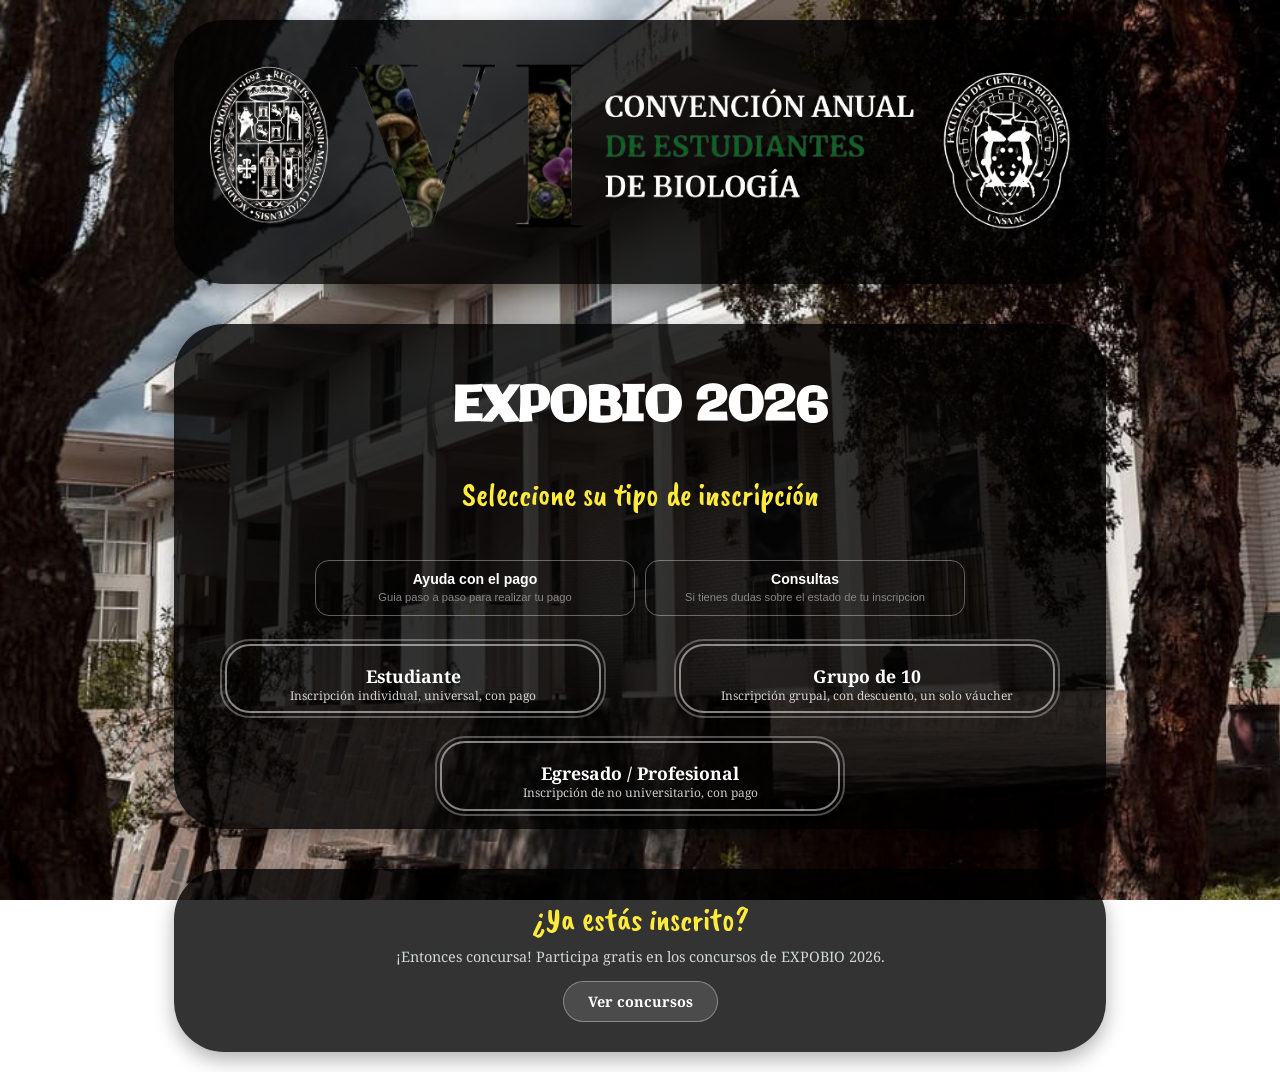
<file: index.html>
<!DOCTYPE html>
<html lang="es">
<head>
    <base target="top">
    <meta charset="UTF-8">
    <meta name="viewport" content="width=device-width, initial-scale=1.0">
    <link rel="stylesheet" href="style.css">
    <title>EXPOBIO 2026 Inscripción</title>
    <link rel="preconnect" href="https://fonts.googleapis.com">
    <link rel="preconnect" href="https://fonts.gstatic.com" crossorigin>
    <link href="https://fonts.googleapis.com/css2?family=Noto+Serif:ital,wght@0,100..900;1,100..900&display=swap" rel="stylesheet">
    <!-- Iconito de la barra -->
    <link rel="icon" type="image/png" sizes="32x32"
        href="https://files.catbox.moe/zftv8w.png">
    <link rel="shortcut icon"
        href="https://files.catbox.moe/zftv8w.png">
</head>

<body>
    <div class="carta">
        <div class="box-titulo">
            <img class="Escudo-UNSAAC" src="Logaso.png" alt="Escudo UNSAAC">
        </div>
    </div>
    
    <div class="carta">
        <div class="box-pagos">
            <div class="box-pagos-logo">
                <h1>EXPOBIO 2026</h1>
                <h2>Seleccione su tipo de inscripción</h2>
            </div>
            <div class="box-ayuda-consulta">
                <button class="btn-ayuda-consulta" onclick="window.top.location.href='guia.html'">
                    <h1>Ayuda con el pago</h1>
                    <p>Guia paso a paso para realizar tu pago</p>
                </button>
                <button class="btn-ayuda-consulta" onclick="window.top.location.href='https://expobio.github.io/CONSULTAS/'">
                    <h1>Consultas</h1>
                    <p>Si tienes dudas sobre el estado de tu inscripcion</p>
                </button>
            </div>
            <div class="box-estudiante-grupo10">
                <div class="estudiante">
                    <button class="btn-estudiante" onclick="window.top.location.href='datosEstudiante.html'">
                        <h1>Estudiante</h1>
                        <p>Inscripción individual, universal, con pago</p>
                    </button>
                </div>
                <div class="grupo10">
                    <button class="btn-grupo10" onclick="window.top.location.href='datosGrupo.html'">
                        <h1>Grupo de 10</h1>
                        <p>Inscripción grupal, con descuento, un solo váucher</p>
                    </button>
                </div>
            </div>
            <div class="box-egresado">
                <button class="btn-egresado" onclick="window.top.location.href='datosEgresado.html'">
                    <h1>Egresado / Profesional</h1>
                    <p>Inscripción de no universitario, con pago</p>
                </button>
            </div>
        </div>
    </div>

    <div class="carta">
        <div class="box-banner-concursos">
            <h1>¿Ya estás inscrito?</h1>
            <p>¡Entonces concursa! Participa gratis en los concursos de EXPOBIO 2026.</p>
            <a href="concursos.html" class="btn-banner-concursos">Ver concursos</a>
        </div>
    </div>
</body>
</html>
</file>
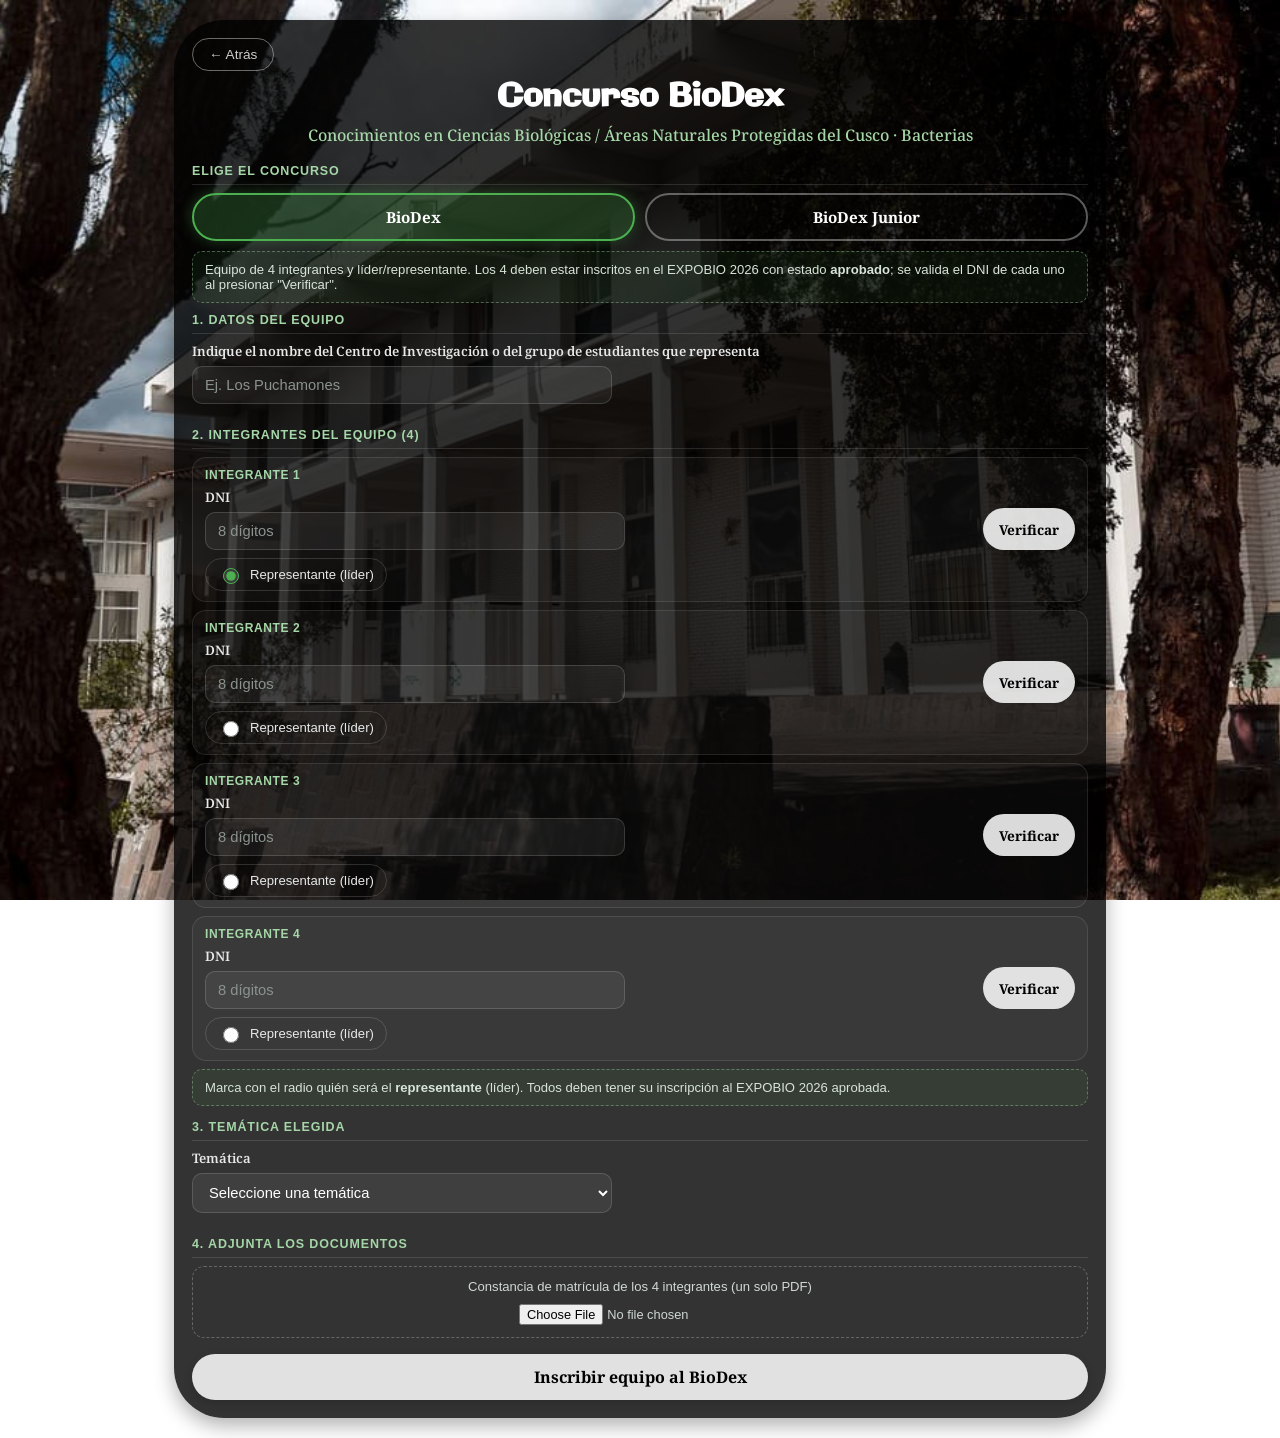
<file: concurso-biodex.html>
<!DOCTYPE html>
<html lang="es">
<head>
    <base target="top">
    <meta charset="UTF-8">
    <meta name="viewport" content="width=device-width, initial-scale=1.0">
    <link rel="stylesheet" href="style.css">
    <title>BioDex - EXPOBIO 2026</title>
    <link rel="preconnect" href="https://fonts.googleapis.com">
    <link rel="preconnect" href="https://fonts.gstatic.com" crossorigin>
    <link href="https://fonts.googleapis.com/css2?family=Noto+Serif:ital,wght@0,100..900;1,100..900&display=swap" rel="stylesheet">
    <link rel="icon" type="image/png" sizes="32x32"
        href="https://files.catbox.moe/zftv8w.png">
    <link rel="shortcut icon"
        href="https://files.catbox.moe/zftv8w.png">
</head>

<body>
    <div class="carta">
        <button class="btn-volver-form" onclick="window.top.location.href='concursos.html'">← Atrás</button>

        <div class="box-concursos">
            <div class="box-concursos-logo">
                <h1 id="titulo-concurso">Concurso BioDex</h1>
                <h2 id="subtitulo-concurso">Conocimientos en Ciencias Biológicas / Áreas Naturales Protegidas del Cusco · Bacterias</h2>
            </div>

            <div class="seccion-form">
                <h3>Elige el concurso</h3>
                <div class="toggle-concurso" id="toggle-concurso">
                    <button type="button" class="btn-toggle-concurso activo" data-modalidad="biodex">BioDex</button>
                    <button type="button" class="btn-toggle-concurso" data-modalidad="junior">BioDex Junior</button>
                </div>
                <div class="nota-form" id="nota-modalidad">
                    Equipo de 4 integrantes y líder/representante. Los 4 deben estar inscritos en el EXPOBIO 2026
                    con estado <strong>aprobado</strong>; se valida el DNI de cada uno al presionar "Verificar".
                </div>
            </div>

            <div class="pantalla-exito-form" id="pantalla-exito">
                <div class="icono-exito">🎉</div>
                <h2>¡Equipo inscrito!</h2>
                <p id="texto-exito"></p>
                <br>
                <div class="bloque-consulta-form">
                    <p>El organizador se contactará contigo al celular del representante.</p>
                    <button type="button" class="btn-reiniciar-form" onclick="reiniciarBiodex()">Inscribir otro equipo</button>
                </div>
            </div>

            <form id="form-concurso">
                <div class="seccion-form">
                    <h3>1. Datos del equipo</h3>
                    <div class="fila-form">
                        <div class="campo-form">
                            <label for="nombre-equipo">Indique el nombre del Centro de Investigación o del grupo de estudiantes que representa</label>
                            <input type="text" id="nombre-equipo" name="nombreEquipo"
                                placeholder="Ej. Los Puchamones" required>
                        </div>
                    </div>
                    </div>

                <div class="seccion-form">
                    <h3>2. Integrantes del equipo (4)</h3>
                    <div id="contenedor-integrantes"></div>
                    <div class="nota-form" id="nota-integrantes">
                        Marca con el radio quién será el <strong>representante</strong> (líder). Todos deben tener su
                        inscripción al EXPOBIO 2026 aprobada.
                    </div>
                </div>

                <div class="seccion-form" id="seccion-tematica">
                    <h3>3. Temática elegida</h3>
                    <div class="fila-form">
                        <div class="campo-form">
                            <label for="tematica">Temática</label>
                            <select id="tematica" name="tematica">
                                <option value="">Seleccione una temática</option>
                                <option value="Áreas Naturales Protegidas del Cusco">Áreas Naturales Protegidas del Cusco</option>
                                <option value="Bacterias">Bacterias</option>
                            </select>
                        </div>
                    </div>
                </div>

                <div class="seccion-form oculto-form" id="seccion-sorteo">
                    <h3>3. Temática</h3>
                    <div class="nota-form">
                        La temática del BioDex Junior se sortea entre Zoología, Botánica, Biología celular y Ecología.
                        Solo participan cachimbos (ingresantes 2026-I y 2026-II).
                    </div>
                </div>

                <div class="seccion-form">
                    <h3>4. Adjunta los documentos</h3>
                    <div class="archivo-input-form">
                        <span id="archivo-etiqueta-matricula">Constancia de matrícula de los 4 integrantes (un solo PDF)</span>
                        <br>
                        <input type="file" id="archivo-matricula" accept="application/pdf">
                    </div>
                </div>

                <button type="submit" id="btn-enviar" class="btn-enviar-form">Inscribir equipo al BioDex</button>
                <div id="mensaje-form"></div>
            </form>
        </div>
    </div>

    <script src="common.js"></script>
    <script src="concurso-biodex.js"></script>
</body>
</html>
</file>
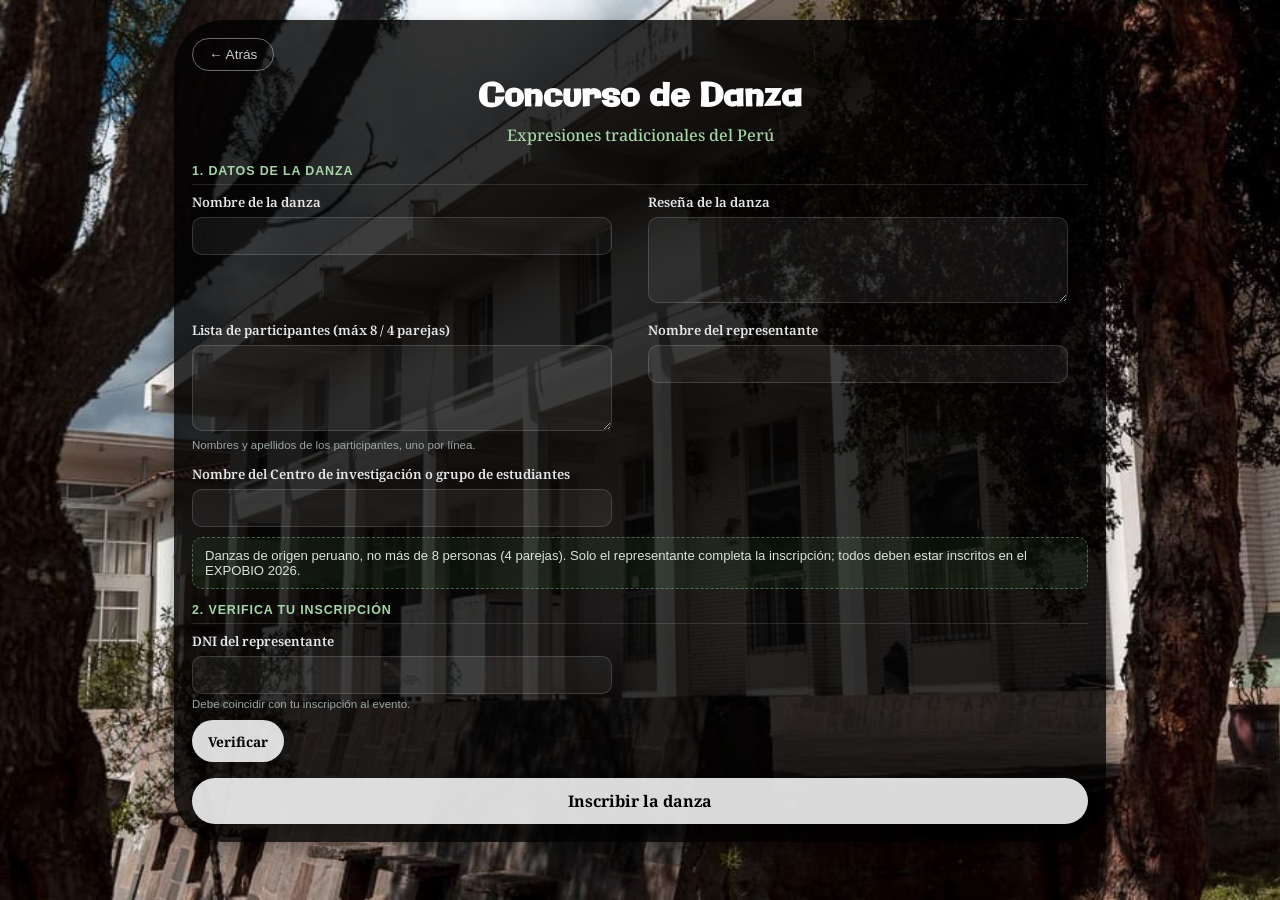
<file: concurso-danza.html>
<!DOCTYPE html>
<html lang="es">
<head>
    <base target="top">
    <meta charset="UTF-8">
    <meta name="viewport" content="width=device-width, initial-scale=1.0">
    <link rel="stylesheet" href="style.css">
    <title>Danza - EXPOBIO 2026</title>
    <link rel="preconnect" href="https://fonts.googleapis.com">
    <link rel="preconnect" href="https://fonts.gstatic.com" crossorigin>
    <link href="https://fonts.googleapis.com/css2?family=Noto+Serif:ital,wght@0,100..900;1,100..900&display=swap" rel="stylesheet">
    <link rel="icon" type="image/png" sizes="32x32"
        href="https://files.catbox.moe/zftv8w.png">
    <link rel="shortcut icon"
        href="https://files.catbox.moe/zftv8w.png">
</head>

<body>
    <div class="carta">
        <button class="btn-volver-form" onclick="window.top.location.href='concursos.html'">← Atrás</button>

        <div class="box-concursos">
            <div class="box-concursos-logo">
                <h1>Concurso de Danza</h1>
                <h2>Expresiones tradicionales del Perú</h2>
            </div>

            <div class="pantalla-exito-form" id="pantalla-exito">
                <div class="icono-exito">🎉</div>
                <h2>¡Delegación inscrita!</h2>
                <p id="texto-exito"></p>
                <br>
                <div class="bloque-consulta-form">
                    <p>El organizador se contactará contigo al celular que registraste en tu inscripción.</p>
                    <button type="button" class="btn-reiniciar-form" onclick="reiniciar()">Inscribir otra danza</button>
                </div>
            </div>

            <form id="form-concurso">
                <div class="seccion-form">
                    <h3>1. Datos de la danza</h3>
                    <div class="fila-form dos" id="campos-concurso"></div>
                    <div class="nota-form">
                        Danzas de origen peruano, no más de 8 personas (4 parejas). Solo el representante
                        completa la inscripción; todos deben estar inscritos en el EXPOBIO 2026.
                    </div>
                </div>

                <div class="seccion-form">
                    <h3>2. Verifica tu inscripción</h3>
                    <div class="fila-dni">
                        <div class="campo-form">
                            <label for="dni">DNI del representante</label>
                            <input type="text" id="dni" name="dni" maxlength="8" pattern="[0-9]{8}" inputmode="numeric" required>
                            <div class="ayuda-form">Debe coincidir con tu inscripción al evento.</div>
                        </div>
                        <button type="button" id="btn-verificar" class="btn-verificar-integrante">Verificar</button>
                    </div>
                    <div class="verif-estado" id="estado-dni"></div>
                </div>

                <div class="seccion-form oculto-form" id="seccion-archivo">
                    <div class="archivo-input-form">
                        <span id="archivo-etiqueta"></span>
                        <br>
                        <input type="file" id="archivo">
                    </div>
                </div>

                <button type="submit" id="btn-enviar" class="btn-enviar-form">Inscribir la danza</button>
                <div id="mensaje-form"></div>
            </form>
        </div>
    </div>

    <script src="common.js"></script>
    <script src="concurso-form.js"></script>
    <script>
        window.CONCURSO = {
            nombre: 'Danza',
            campos: [
                { clave: 'nombreDanza', etiqueta: 'Nombre de la danza', tipo: 'text' },
                { clave: 'resenia', etiqueta: 'Reseña de la danza', tipo: 'textarea' },
                { clave: 'participantes', etiqueta: 'Lista de participantes (máx 8 / 4 parejas)', tipo: 'textarea',
                  ayuda: 'Nombres y apellidos de los participantes, uno por línea.' },
                { clave: 'representante', etiqueta: 'Nombre del representante', tipo: 'text' },
                { clave: 'centro', etiqueta: 'Nombre del Centro de investigación o grupo de estudiantes', tipo: 'text' }
            ],
            archivo: null
        };

        function reiniciar() {
            document.getElementById('pantalla-exito').classList.remove('visible');
            document.getElementById('form-concurso').style.display = 'block';
            document.getElementById('form-concurso').reset();
        }

        inicializarConcursoForm();
    </script>
</body>
</html>
</file>
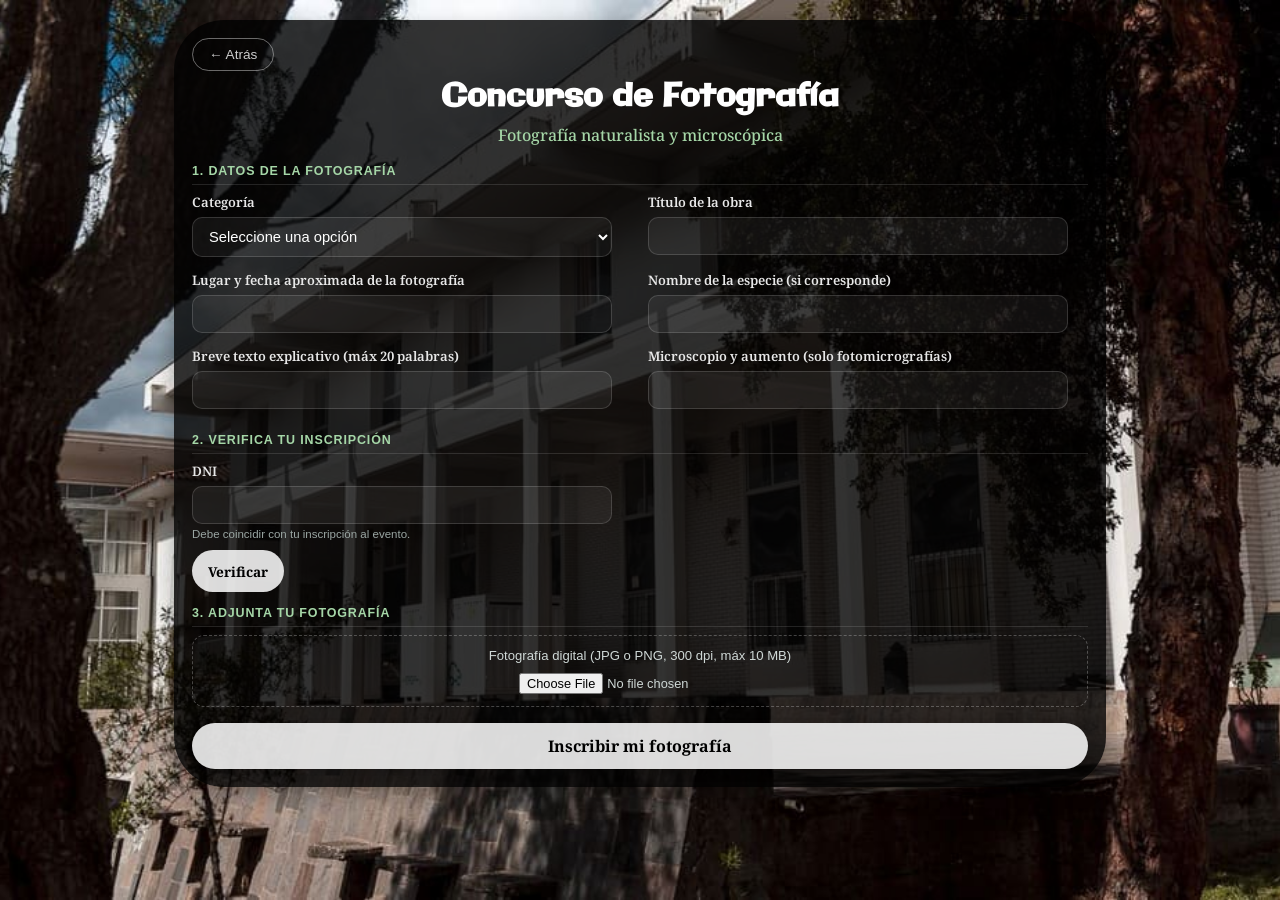
<file: concurso-fotografia.html>
<!DOCTYPE html>
<html lang="es">
<head>
    <base target="top">
    <meta charset="UTF-8">
    <meta name="viewport" content="width=device-width, initial-scale=1.0">
    <link rel="stylesheet" href="style.css">
    <title>Fotografía - EXPOBIO 2026</title>
    <link rel="preconnect" href="https://fonts.googleapis.com">
    <link rel="preconnect" href="https://fonts.gstatic.com" crossorigin>
    <link href="https://fonts.googleapis.com/css2?family=Noto+Serif:ital,wght@0,100..900;1,100..900&display=swap" rel="stylesheet">
    <link rel="icon" type="image/png" sizes="32x32"
        href="https://files.catbox.moe/zftv8w.png">
    <link rel="shortcut icon"
        href="https://files.catbox.moe/zftv8w.png">
</head>

<body>
    <div class="carta">
        <button class="btn-volver-form" onclick="window.top.location.href='concursos.html'">← Atrás</button>

        <div class="box-concursos">
            <div class="box-concursos-logo">
                <h1>Concurso de Fotografía</h1>
                <h2>Fotografía naturalista y microscópica</h2>
            </div>

            <div class="pantalla-exito-form" id="pantalla-exito">
                <div class="icono-exito">🎉</div>
                <h2>¡Inscrito al concurso!</h2>
                <p id="texto-exito"></p>
                <br>
                <div class="bloque-consulta-form">
                    <p>El organizador se contactará contigo al celular que registraste en tu inscripción.</p>
                    <button type="button" class="btn-reiniciar-form" onclick="reiniciar()">Inscribir otra fotografía</button>
                </div>
            </div>

            <form id="form-concurso">
                <div class="seccion-form">
                    <h3>1. Datos de la fotografía</h3>
                    <div class="fila-form dos" id="campos-concurso"></div>
                </div>

                <div class="seccion-form">
                    <h3>2. Verifica tu inscripción</h3>
                    <div class="fila-dni">
                        <div class="campo-form">
                            <label for="dni">DNI</label>
                            <input type="text" id="dni" name="dni" maxlength="8" pattern="[0-9]{8}" inputmode="numeric" required>
                            <div class="ayuda-form">Debe coincidir con tu inscripción al evento.</div>
                        </div>
                        <button type="button" id="btn-verificar" class="btn-verificar-integrante">Verificar</button>
                    </div>
                    <div class="verif-estado" id="estado-dni"></div>
                </div>

                <div class="seccion-form oculto-form" id="seccion-archivo">
                    <h3>3. Adjunta tu fotografía</h3>
                    <div class="archivo-input-form">
                        <span id="archivo-etiqueta">Fotografía digital</span>
                        <br>
                        <input type="file" id="archivo" accept="image/jpeg,image/png">
                    </div>
                </div>

                <button type="submit" id="btn-enviar" class="btn-enviar-form">Inscribir mi fotografía</button>
                <div id="mensaje-form"></div>
            </form>
        </div>
    </div>

    <script src="common.js"></script>
    <script src="concurso-form.js"></script>
    <script>
        window.CONCURSO = {
            nombre: 'Fotografía',
            campos: [
                { clave: 'categoria', etiqueta: 'Categoría', tipo: 'select',
                  opciones: ['Fauna', 'Flora', 'Paisajes', 'Fotomicrografía'] },
                { clave: 'titulo', etiqueta: 'Título de la obra', tipo: 'text' },
                { clave: 'lugarFecha', etiqueta: 'Lugar y fecha aproximada de la fotografía', tipo: 'text' },
                { clave: 'especie', etiqueta: 'Nombre de la especie (si corresponde)', tipo: 'text' },
                { clave: 'texto', etiqueta: 'Breve texto explicativo (máx 20 palabras)', tipo: 'text' },
                { clave: 'detalle', etiqueta: 'Microscopio y aumento (solo fotomicrografías)', tipo: 'text' }
            ],
            archivo: {
                etiqueta: 'Fotografía digital (JPG o PNG, 300 dpi, máx 10 MB)',
                accept: 'image/jpeg,image/png'
            }
        };

        function reiniciar() {
            document.getElementById('pantalla-exito').classList.remove('visible');
            document.getElementById('form-concurso').style.display = 'block';
            document.getElementById('form-concurso').reset();
        }

        inicializarConcursoForm();
    </script>
</body>
</html>
</file>
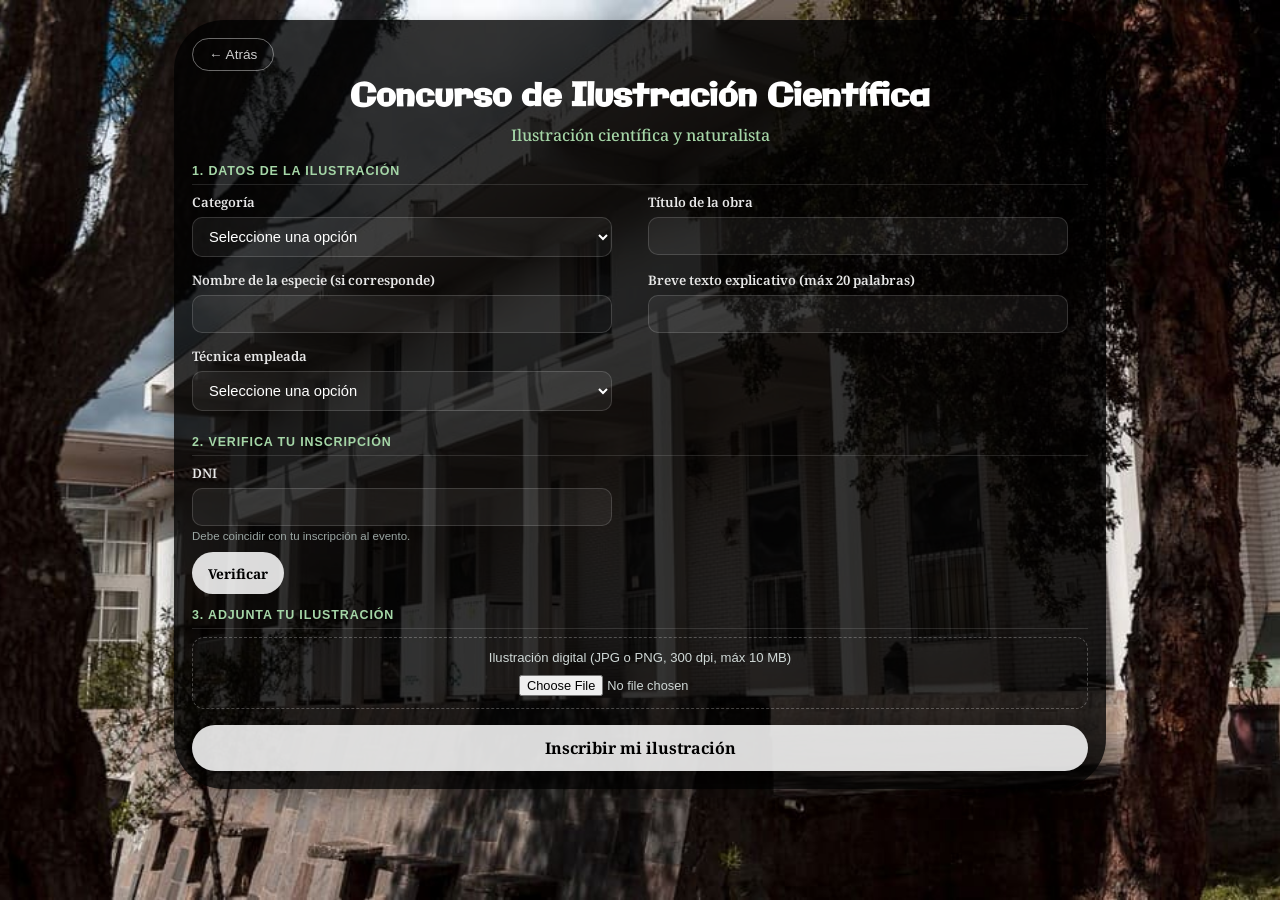
<file: concurso-ilustracion.html>
<!DOCTYPE html>
<html lang="es">
<head>
    <base target="top">
    <meta charset="UTF-8">
    <meta name="viewport" content="width=device-width, initial-scale=1.0">
    <link rel="stylesheet" href="style.css">
    <title>Ilustración Científica - EXPOBIO 2026</title>
    <link rel="preconnect" href="https://fonts.googleapis.com">
    <link rel="preconnect" href="https://fonts.gstatic.com" crossorigin>
    <link href="https://fonts.googleapis.com/css2?family=Noto+Serif:ital,wght@0,100..900;1,100..900&display=swap" rel="stylesheet">
    <link rel="icon" type="image/png" sizes="32x32"
        href="https://files.catbox.moe/zftv8w.png">
    <link rel="shortcut icon"
        href="https://files.catbox.moe/zftv8w.png">
</head>

<body>
    <div class="carta">
        <button class="btn-volver-form" onclick="window.top.location.href='concursos.html'">← Atrás</button>

        <div class="box-concursos">
            <div class="box-concursos-logo">
                <h1>Concurso de Ilustración Científica</h1>
                <h2>Ilustración científica y naturalista</h2>
            </div>

            <div class="pantalla-exito-form" id="pantalla-exito">
                <div class="icono-exito">🎉</div>
                <h2>¡Inscrito al concurso!</h2>
                <p id="texto-exito"></p>
                <br>
                <div class="bloque-consulta-form">
                    <p>El organizador se contactará contigo al celular que registraste en tu inscripción.</p>
                    <button type="button" class="btn-reiniciar-form" onclick="reiniciar()">Inscribir otra ilustración</button>
                </div>
            </div>

            <form id="form-concurso">
                <div class="seccion-form">
                    <h3>1. Datos de la ilustración</h3>
                    <div class="fila-form dos" id="campos-concurso"></div>
                </div>

                <div class="seccion-form">
                    <h3>2. Verifica tu inscripción</h3>
                    <div class="fila-dni">
                        <div class="campo-form">
                            <label for="dni">DNI</label>
                            <input type="text" id="dni" name="dni" maxlength="8" pattern="[0-9]{8}" inputmode="numeric" required>
                            <div class="ayuda-form">Debe coincidir con tu inscripción al evento.</div>
                        </div>
                        <button type="button" id="btn-verificar" class="btn-verificar-integrante">Verificar</button>
                    </div>
                    <div class="verif-estado" id="estado-dni"></div>
                </div>

                <div class="seccion-form oculto-form" id="seccion-archivo">
                    <h3>3. Adjunta tu ilustración</h3>
                    <div class="archivo-input-form">
                        <span id="archivo-etiqueta">Ilustración digital</span>
                        <br>
                        <input type="file" id="archivo" accept="image/jpeg,image/png">
                    </div>
                </div>

                <button type="submit" id="btn-enviar" class="btn-enviar-form">Inscribir mi ilustración</button>
                <div id="mensaje-form"></div>
            </form>
        </div>
    </div>

    <script src="common.js"></script>
    <script src="concurso-form.js"></script>
    <script>
        window.CONCURSO = {
            nombre: 'Ilustración científica',
            campos: [
                { clave: 'categoria', etiqueta: 'Categoría', tipo: 'select',
                  opciones: ['Fauna', 'Flora', 'Paisajes'] },
                { clave: 'titulo', etiqueta: 'Título de la obra', tipo: 'text' },
                { clave: 'especie', etiqueta: 'Nombre de la especie (si corresponde)', tipo: 'text' },
                { clave: 'texto', etiqueta: 'Breve texto explicativo (máx 20 palabras)', tipo: 'text' },
                { clave: 'tecnica', etiqueta: 'Técnica empleada', tipo: 'select',
                  opciones: ['Técnica mixta', 'Lápiz de color', 'Acuarelas', 'Acrílicos', 'Óleos', 'Lápices acuarelables', 'Crayones', 'Grafitos', 'Otra'] }
            ],
            archivo: {
                etiqueta: 'Ilustración digital (JPG o PNG, 300 dpi, máx 10 MB)',
                accept: 'image/jpeg,image/png'
            }
        };

        function reiniciar() {
            document.getElementById('pantalla-exito').classList.remove('visible');
            document.getElementById('form-concurso').style.display = 'block';
            document.getElementById('form-concurso').reset();
        }

        inicializarConcursoForm();
    </script>
</body>
</html>
</file>
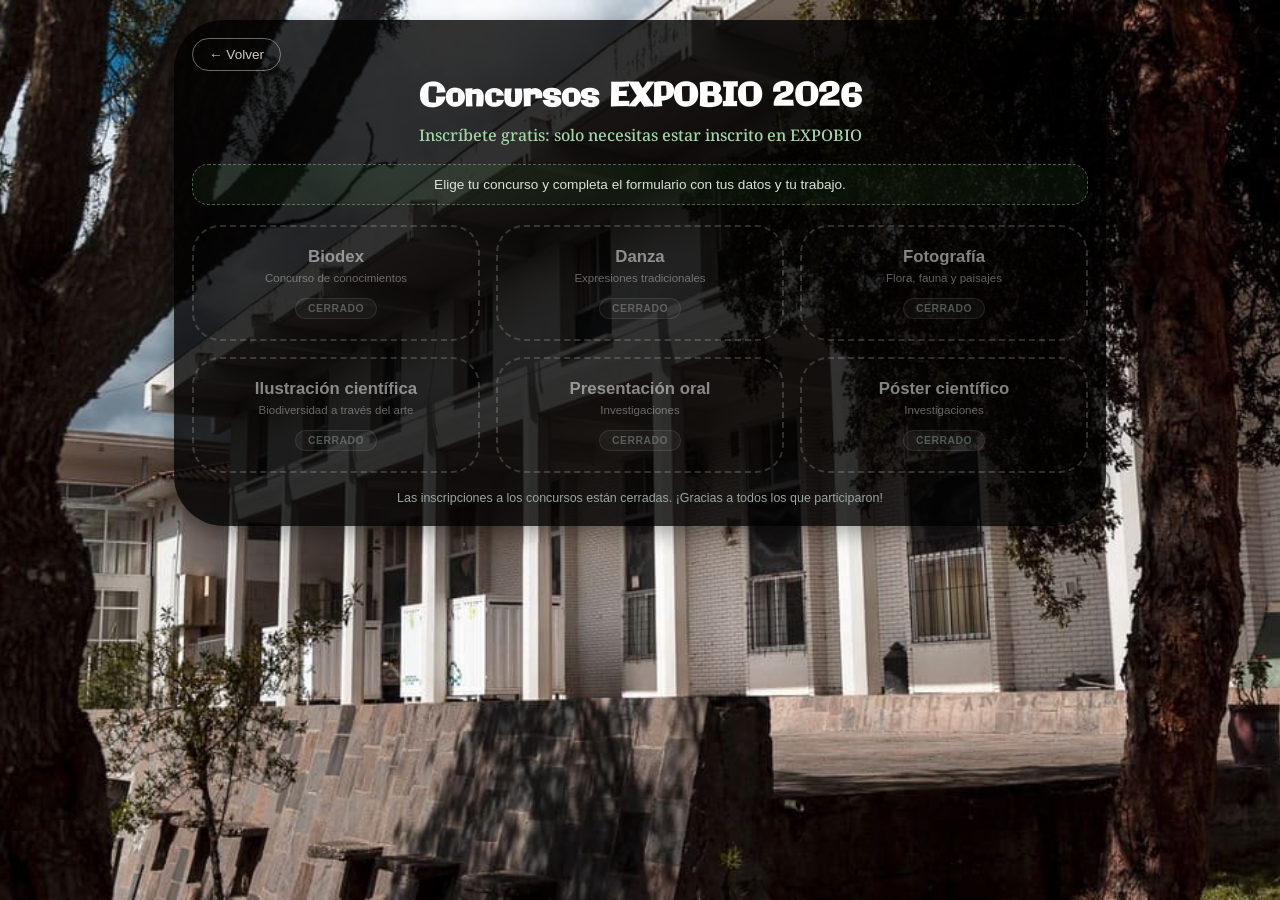
<file: concursos.html>
<!DOCTYPE html>
<html lang="es">
<head>
    <base target="top">
    <meta charset="UTF-8">
    <meta name="viewport" content="width=device-width, initial-scale=1.0">
    <link rel="stylesheet" href="style.css">
    <title>Concursos - EXPOBIO 2026</title>
    <link rel="preconnect" href="https://fonts.googleapis.com">
    <link rel="preconnect" href="https://fonts.gstatic.com" crossorigin>
    <link href="https://fonts.googleapis.com/css2?family=Noto+Serif:ital,wght@0,100..900;1,100..900&display=swap" rel="stylesheet">
    <link rel="icon" type="image/png" sizes="32x32"
        href="https://files.catbox.moe/zftv8w.png">
    <link rel="shortcut icon"
        href="https://files.catbox.moe/zftv8w.png">
</head>

<body>
    <div class="carta">
        <button class="btn-volver-form" onclick="window.top.location.href='index.html'">← Volver</button>

        <div class="box-concursos">
            <div class="box-concursos-logo">
                <h1>Concursos EXPOBIO 2026</h1>
                <h2>Inscríbete gratis: solo necesitas estar inscrito en EXPOBIO</h2>
            </div>

            <div class="concurso-status">
                <p>Elige tu concurso y completa el formulario con tus datos y tu trabajo.</p>
            </div>

            <div class="concurso-grid" id="concurso-grid">
                <a class="btn-concurso cerrado">
                    <h1>Biodex</h1>
                    <p>Concurso de conocimientos</p>
                    <span class="concurso-etiqueta cerrado">Cerrado</span>
                </a>
                <a class="btn-concurso cerrado">
                    <h1>Danza</h1>
                    <p>Expresiones tradicionales</p>
                    <span class="concurso-etiqueta cerrado">Cerrado</span>
                </a>
                <a class="btn-concurso cerrado">
                    <h1>Fotografía</h1>
                    <p>Flora, fauna y paisajes</p>
                    <span class="concurso-etiqueta cerrado">Cerrado</span>
                </a>
                <a class="btn-concurso cerrado">
                    <h1>Ilustración científica</h1>
                    <p>Biodiversidad a través del arte</p>
                    <span class="concurso-etiqueta cerrado">Cerrado</span>
                </a>
                <a class="btn-concurso cerrado">
                    <h1>Presentación oral</h1>
                    <p>Investigaciones</p>
                    <span class="concurso-etiqueta cerrado">Cerrado</span>
                </a>
                <a class="btn-concurso cerrado">
                    <h1>Póster científico</h1>
                    <p>Investigaciones</p>
                    <span class="concurso-etiqueta cerrado">Cerrado</span>
                </a>
            </div>

            <p class="concurso-nota">
                Las inscripciones a los concursos están cerradas.
                ¡Gracias a todos los que participaron!
            </p>
        </div>
    </div>
</body>
</html>
</file>
<file: style.css>
@import url('https://fonts.googleapis.com/css2?family=Galindo&display=swap');
@import url('https://fonts.googleapis.com/css2?family=Caveat+Brush&display=swap');

/* RESET BOTONES */
button {
    font-family: inherit;
    font-size: inherit;
    -webkit-appearance: none;
    -moz-appearance: none;
    appearance: none;
    background: none;
    border: none;
    padding: 0;
    margin: 0;
    cursor: pointer;
    outline: none;
}

/* GENERAL / BODY */
body {
    background-image: url(biologia-unsaac.jpeg);
    background-repeat: no-repeat;
    background-position: center center;
    background-attachment: fixed;
    background-size: cover;
    font-family: Arial, sans-serif;
    margin: 0;
    padding: 0;
    display: flex;
    flex-direction: column;
    align-items: center;
    justify-content: flex-start;
    width: 100%;
    min-height: 100vh;
}

/* CARTAS */
.carta {
    width: 80%;
    max-width: 1100px;
    margin: 20px auto;
    background: rgba(0, 0, 0, 0.8);
    padding: 18px;
    box-shadow: 0 8px 20px rgba(0,0,0,0.3);
    border-radius: 50px;
    color: #ffffff;
}

.box-titulo {
    text-align: center;
    padding: 12px;
    display: flex;
    justify-content: center;
    align-items: center;
    border-radius: 6px;
    width: 100%;
    height: auto;
}

.box-titulo img {
    width: 100%;
    max-width: 100%;
    height: auto;
    object-fit: contain;
    display: block;
}

/* PAGOS */
.box-pagos {
    background-color: transparent;
    text-align: center;
    display: flex;
    flex-direction: column;
    gap: 18px;
    align-items: stretch;
    justify-content: flex-start;
    width: 100%;
}

.box-pagos-logo h1 {
    color: #ffffff;
    font-family: Galindo, sans-serif;
    font-weight: 900;
    font-size: 3rem;
}

.box-pagos-logo h2 {
    color: #FFEB3B;
    font-family: 'Caveat Brush','Noto Serif', serif;
    font-weight: 500;
    font-size: 2rem;
}

.box-pagos-ayuda {
    background-color: transparent;
    text-align: center;
    margin: 0;
    display: flex;
    justify-content: center;
    align-items: center;
}

/* BOTONES AYUDA + CONSULTAS (mismo diseno, lado a lado) */
.box-ayuda-consulta {
    display: flex;
    gap: 10px;
    justify-content: center;
    align-items: stretch;
    flex-wrap: wrap;
    margin-bottom: 10px;
}

.btn-ayuda-consulta {
    display: flex;
    flex-direction: column;
    align-items: center;
    justify-content: center;
    flex: 1;
    min-width: 180px;
    max-width: 320px;
    padding: 10px 16px;
    background: transparent;
    border: 1px solid rgba(255, 255, 255, 0.35);
    border-radius: 14px;
    color: #ccc;
    cursor: pointer;
    transition: all 0.3s ease;
    text-align: center;
}

.btn-ayuda-consulta:hover {
    background: rgba(255, 255, 255, 0.08);
    border-color: rgba(255, 255, 255, 0.6);
    color: #fff;
}

.btn-ayuda-consulta h1 {
    font-size: 0.88rem;
    font-weight: 700;
    margin: 0;
    line-height: 1.2;
    color: #fff;
}

.btn-ayuda-consulta p {
    font-size: 0.7rem;
    margin: 3px 0 0;
    color: #888;
    line-height: 1.3;
}

/* BOTONES PRINCIPALES */
.box-estudiante-grupo10 {
    background-color: transparent;
    text-align: center;
    margin: 0;
    display: flex;
    flex-direction: column;
    gap: 12px;
    justify-content: center;
    align-items: center;
}

.box-estudiante-grupo10 .estudiante,
.box-estudiante-grupo10 .grupo10 {
    width: 100%;
    display: flex;
    justify-content: center;
    color:white
}

.btn-estudiante, .btn-grupo10, .btn-egresado {
    display: inline-block;
    width: 85%;
    max-width: 400px;
    padding: 8px 16px;
    background: transparent; 
    
    /* El doble borde transparente */
    border: 2px solid rgba(255, 255, 255, 0.5); 
    border-radius: 25px !important;
    outline: 2px solid rgba(255, 255, 255, 0.3);
    outline-offset: 3px; 
    
    /* Letras blancas base y optimizaciones */
    color: #ffffff;
    font-family: 'Noto Serif', serif;
    text-decoration: none;
    cursor: pointer;
    box-shadow: 0 4px 10px rgba(0,0,0,0.15);
    text-align: center;
    box-sizing: border-box;
    
    /* Transición suave para que el brillo aparezca de forma fluida */
    transition: all 0.3s ease-in-out;
}
.btn-estudiante:hover, .btn-grupo10:hover, .btn-egresado:hover {
    /* Ilumina los bordes y el fondo sutilmente */
    border-color: rgba(255, 255, 255, 0.9);
    outline-color: rgba(255, 255, 255, 0.7);
    background: rgba(255, 255, 255, 0.05);
    
    /* Doble sombra: Mantiene la sombra oscura base + añade el brillo blanco exterior */
    box-shadow: 0 4px 10px rgba(0,0,0,0.15), 0 0 15px rgba(255, 255, 255, 0.6);
}

/* CORRECCIÓN DE COLORES EN TEXTOS (H1 y P) */
.btn-estudiante h1, .btn-grupo10 h1, .btn-egresado h1 {
    font-size: 1.1rem;
    font-weight: 700;
    margin-bottom: 0px;
    line-height: 1.2;
    color: #ffffff; /* Cambiado a blanco total */
    transition: text-shadow 0.3s ease;
}

.btn-estudiante p, .btn-grupo10 p, .btn-egresado p {
    font-size: 0.75rem;
    margin: 0;
    margin-top: 2px;
    line-height: 1.2;
    color: rgba(255, 255, 255, 0.8); /* Blanco semi-transparente para dar jerarquía visual */
    transition: text-shadow 0.3s ease;
}

.box-egresado {
    background-color: transparent;
    text-align: center;
    margin-top: 10px;
    display: flex;
    justify-content: center;
    align-items: center;
    width: 100%;
}

/* DETALLES DE PAGO BANCARIO */
.datos-pago-container {
    display: flex;
    flex-direction: column;
    gap: 12px;
    margin-top: 20px;
}

.item-banco {
    background: rgba(255, 255, 255, 0.05);
    border: 1px solid rgba(255, 255, 255, 0.1);
    border-radius: 12px;
    padding: 14px 18px;
    display: flex;
    align-items: center;
    justify-content: space-between;
    gap: 15px;
    transition: transform 0.2s ease, background 0.2s ease;
}

.item-banco:hover {
    background: rgba(255, 255, 255, 0.08);
    border-color: rgba(255, 255, 255, 0.2);
}

.titular-box {
    background: rgba(76, 175, 80, 0.1);
    border-color: rgba(76, 175, 80, 0.2);
    display: block;
}

.valor-titular {
    font-family: 'Noto Serif', serif;
    font-size: 16px;
    font-weight: 600;
    color: #ffffff;
    margin-top: 4px;
}

.info-meta {
    display: flex;
    flex-direction: column;
    gap: 3px;
    flex-grow: 1;
}

.item-banco .etiqueta {
    color: #a5d6a7;
    font-weight: 700;
    font-size: 11px;
    text-transform: uppercase;
    letter-spacing: .06em;
}

.item-banco .valor {
    font-family: monospace;
    font-size: 15px;
    letter-spacing: 0.5px;
    color: #ffffff;
    word-break: break-all;
}

.qr-box {
    text-align: center;
    margin: 24px 0;
    background: rgba(0, 0, 0, 0.3);
    padding: 16px;
    border-radius: 14px;
    border: 1px solid rgba(255, 255, 255, 0.05);
}

.qr-box img {
    max-width: 180px;
    width: 100%;
    border-radius: 8px;
    border: 4px solid #ffffff;
    display: none;
    margin: 0 auto;
    box-shadow: 0 4px 15px rgba(0,0,0,0.5);
}

.qr-box small {
    display: block;
    margin-top: 12px;
    font-size: 12.5px;
    color: #b0bec5;
}

ul.lista-fisico {
    padding-left: 20px;
    color: #e0e0e0;
    font-size: 14px;
    line-height: 1.8;
    margin-top: 10px;
}

ul.lista-fisico li {
    margin-bottom: 6px;
}

/* SCROLLBAR */
html {
    scrollbar-width: thin;
    scrollbar-color: #4CAF50 rgba(0, 0, 0, 0.35);
}

.tabla-responsive-form {
    scrollbar-width: thin;
    scrollbar-color: #4CAF50 rgba(0, 0, 0, 0.35);
}

::-webkit-scrollbar {
    width: 10px;
    height: 10px;
}

::-webkit-scrollbar-track {
    background: rgba(0, 0, 0, 0.35);
}

::-webkit-scrollbar-thumb {
    background: linear-gradient(180deg, #a5d6a7, #4CAF50);
    border-radius: 20px;
    border: 2px solid rgba(0, 0, 0, 0.35);
}

::-webkit-scrollbar-thumb:hover {
    background: linear-gradient(180deg, #c8e6c9, #66BB6A);
}

.tabla-responsive-form::-webkit-scrollbar {
    height: 8px;
}

.tabla-responsive-form::-webkit-scrollbar-thumb {
    background: linear-gradient(90deg, #a5d6a7, #4CAF50);
    border-radius: 20px;
    border: 1px solid rgba(0, 0, 0, 0.35);
}

@media (max-width: 640px) {
    ::-webkit-scrollbar {
        width: 6px;
        height: 6px;
    }
}

/* FORMULARIOS DE INSCRIPCIÓN */
.seccion-form, .seccion-form *, .fila-form, .fila-form * {
    box-sizing: border-box;
}

.form-titulo h1 {
    color: #ffffff;
    font-family: sans-serif;
    font-weight: 900;
    font-size: 1.6rem;
    margin: 0 0 4px;
}

.form-titulo p {
    color: #cfd8d6;
    font-family: 'Noto Serif', serif;
    font-size: 0.95rem;
    margin: 0;
}

.seccion-form {
    text-align: left;
    width: 100%;
    margin-top: 14px;
}

.seccion-form:first-of-type {
    margin-top: 6px;
}

.seccion-form h3 {
    color: #a5d6a7;
    font-size: 0.78rem;
    font-weight: 700;
    text-transform: uppercase;
    letter-spacing: .07em;
    margin: 0 0 8px;
    padding-bottom: 6px;
    border-bottom: 1px solid rgba(255,255,255,0.12);
}

.campo-form {
    margin-bottom: 10px;
}

.campo-form label {
    display: block;
    font-size: 0.82rem;
    font-weight: 600;
    color: #e8e8e8;
    margin-bottom: 6px;
    font-family: 'Noto Serif', serif;
}

.campo-form .ayuda-form {
    font-size: 0.72rem;
    color: #9aa6a3;
    margin-top: 4px;
}

.campo-form input[type="text"],
.campo-form input[type="tel"],
.campo-form select,
.campo-form textarea {
    width: 100%;
    max-width: 420px;
    padding: 10px 12px;
    border-radius: 10px;
    border: 1.5px solid rgba(255,255,255,0.15);
    background: rgba(255,255,255,0.06);
    color: #ffffff;
    font-family: Arial, sans-serif;
    font-size: 0.92rem;
    resize: vertical;
}

.campo-form select option {
    color: #000;
}

.campo-form input::placeholder {
    color: #8a938f;
}

.campo-form input:focus,
.campo-form select:focus,
.campo-form textarea:focus {
    outline: none;
    border-color: #4CAF50;
    background: rgba(255,255,255,0.1);
}

.campo-form.corto input {
    max-width: 200px;
}

.fila-form {
    display: grid;
    grid-template-columns: 1fr;
    gap: 4px 16px;
}

.oculto-form {
    display: none !important;
}

.nota-form {
    background: rgba(76, 175, 80, 0.08);
    border: 1px dashed rgba(165, 214, 167, 0.4);
    border-radius: 10px;
    padding: 10px 12px;
    margin-bottom: 10px;
    font-size: 0.82rem;
    color: #d8e3d9;
}

/* COMPONENTES DE GRUPOS */
.tabla-responsive-form {
    overflow-x: auto;
    margin-bottom: 6px;
    border-radius: 10px;
}

.tabla-grupo-form {
    width: 100%;
    border-collapse: collapse;
    min-width: 760px;
}

.tabla-grupo-form th,
.tabla-grupo-form td {
    padding: 8px;
    text-align: center;
    font-size: 0.75rem;
    border-bottom: 1px solid rgba(255,255,255,0.1);
}

.tabla-grupo-form th {
    background: rgba(76, 175, 80, 0.25);
    color: #fff;
    font-weight: 700;
    text-transform: uppercase;
    font-size: 0.65rem;
    letter-spacing: .04em;
}

.tabla-grupo-form td input {
    width: 100%;
    min-width: 120px;
    padding: 8px;
    font-size: 0.82rem;
    border-radius: 8px;
    border: 1.5px solid rgba(255,255,255,0.15);
    background: rgba(255,255,255,0.06);
    color: #fff;
}

.archivo-input-form {
    border: 1.5px dashed rgba(255,255,255,0.25);
    border-radius: 12px;
    padding: 12px;
    text-align: center;
    font-size: 0.82rem;
    color: #cfd8d6;
}

.archivo-input-form input {
    margin-top: 10px;
    color: #cfd8d6;
    font-size: 0.8rem;
}

/* BOTONES DE FORMULARIO */
.btn-enviar-form {
    display: block;
    width: 100%;
    margin-top: 16px;
    padding: 12px 16px;
    border: none;
    border-radius: 25px !important;
    background: rgba(255, 255, 255, 0.85);
    color: #000000;
    font-family: 'Noto Serif', serif;
    font-weight: 700;
    font-size: 1rem;
    cursor: pointer;
    box-shadow: 0 4px 10px rgba(0,0,0,0.15);
    transition: all 0.2s ease;
}

.btn-enviar-form:hover {
    
    background: #ffffff;
}

.btn-enviar-form:disabled {
    opacity: 0.6;
    cursor: default;
}

.btn-volver-form {
    background: transparent;
    border: 1px solid rgba(255, 255, 255, 0.4);
    color: #ccc;
    padding: 8px 16px;
    font-size: 0.85rem;
    border-radius: 999px;
    cursor: pointer;
    margin-bottom: 4px;
}

.btn-volver-form:hover {
    background: rgba(255, 255, 255, 0.1);
    color: #fff;
}

/* ESTADOS Y EXITO */
#mensaje-form {
margin-top: 16px;
padding: 12px 14px;
border-radius: 10px;
font-size: 0.85rem;
display: none;
}

#mensaje-form.ok {
display: block;
background: rgba(76, 175, 80, 0.18);
color: #c8e6c9;
border: 1px solid rgba(165, 214, 167, 0.4);
}

#mensaje-form.error {
display: block;
background: rgba(185, 39, 14, 0.18);
color: #ffcdc0;
border: 1px solid rgba(255, 138, 101, 0.4);
}

.campo-invalido-form {
    border-color: #ff8a65 !important;
    box-shadow: 0 0 0 1px #ff8a65;
    background: rgba(185, 39, 14, 0.12) !important;
}

.pantalla-exito-form {
    display: none;
    text-align: center;
}

.pantalla-exito-form.visible {
    display: block;
}

.pantalla-exito-form .icono-exito {
    font-size: 2.6rem;
    margin-bottom: 10px;
}

.pantalla-exito-form h2 {
    color: #ffffff;
    font-family: sans-serif;
    font-size: 1.2rem;
    margin: 0 0 8px;
}

.pantalla-exito-form p {
    color: #cfd8d6;
    font-size: 0.88rem;
}

/* CONSULTAR PAGO */
.bloque-consulta-form {
    margin-top: 20px;
    padding-top: 20px;
    border-top: 1px solid rgba(255,255,255,0.12);
    text-align: center;
}

.bloque-consulta-form p {
    font-size: 0.88rem;
    color: #cfd8d6;
    margin: 0 0 12px;
}

.btn-consulta-form {
    display: inline-flex;
    align-items: center;
    gap: 8px;
    background: rgba(255, 255, 255, 0.12);
    border: 1px solid rgba(255, 255, 255, 0.35);
    color: #ffffff;
    text-decoration: none;
    font-weight: 600;
    font-size: 0.85rem;
    padding: 11px 20px;
    border-radius: 999px;
    transition: all 0.2s ease;
}

.btn-consulta-form:hover {
    background: rgba(255, 255, 255, 0.2);
}

/* WHATSAPP Y REINICIO */
.bloque-whatsapp-form {
    margin-top: 20px;
    padding-top: 20px;
    border-top: 1px solid rgba(255,255,255,0.12);
    text-align: center;
}

.bloque-whatsapp-form p {
    font-size: 0.82rem;
    color: #cfd8d6;
    margin: 0 0 12px;
}

.bloque-whatsapp-form img {
    width: min(280px, 100%);
    height: auto;
    display: block;
    margin: 0 auto 12px;
    border: 1px solid rgba(255,255,255,0.2);
    border-radius: 10px;
    padding: 6px;
    background: #fff;
}

.btn-whatsapp-form {
    display: inline-flex;
    align-items: center;
    gap: 8px;
    background: #25D366;
    color: #fff;
    text-decoration: none;
    font-weight: 700;
    font-size: 0.85rem;
    padding: 11px 20px;
    border-radius: 999px;
}

.btn-whatsapp-form:hover {
    background: #1EBE57;
}

.btn-reiniciar-form {
    margin-top: 14px;
    background: rgba(255,255,255,0.12);
    color: #fff;
    border: none;
    border-radius: 999px;
    padding: 10px 20px;
    font-weight: 600;
    cursor: pointer;
}

.btn-reiniciar-form:hover {
    background: rgba(255,255,255,0.2);
}

/* CONSULTA DE ESTADO (consultaEstado.html) */
.consulta-dni {
    display: grid;
    grid-template-columns: 1fr auto;
    gap: 10px;
    align-items: end;
    box-sizing: border-box;
}

.consulta-dni .campo-form {
    margin-bottom: 0;
}

.btn-consultar {
    padding: 10px 20px;
    border: none;
    border-radius: 25px !important;
    background: rgba(255, 255, 255, 0.85);
    color: #000;
    font-family: 'Noto Serif', serif;
    font-weight: 700;
    font-size: 0.92rem;
    cursor: pointer;
    height: 42px;
    white-space: nowrap;
}

.btn-consultar:hover {
    background: #fff;
}

.resultado-consulta {
    display: none;
    margin-top: 22px;
    padding: 18px;
    border-radius: 14px;
    background: rgba(255, 255, 255, 0.05);
    box-sizing: border-box;
}

.resultado-consulta.visible {
    display: block;
}

.resultado-fila {
    display: grid;
    grid-template-columns: 1fr 2fr;
    gap: 18px;
    align-items: center;
}

.resultado-fila img {
    width: 100%;
    max-width: 130px;
    height: auto;
    display: block;
    margin: 0 auto;
    border-radius: 14px;
}

.resultado-texto h3 {
    margin: 0 0 8px;
    font-family: sans-serif;
    font-size: 1.05rem;
    color: #fff;
}

.resultado-texto p {
    margin: 0 0 8px;
    font-size: 0.9rem;
    color: #e0e0e0;
    line-height: 1.5;
}

.resultado-bien {
    border-left: 4px solid #4CAF50;
    background: rgba(76, 175, 80, 0.1);
}

.resultado-mal {
    border-left: 4px solid #ff5252;
    background: rgba(185, 39, 14, 0.12);
}

.resultado-pendiente {
    border-left: 4px solid #FFEB3B;
    background: rgba(255, 235, 59, 0.08);
}

.resultado-no-existe {
    border-left: 4px solid #ff5252;
    background: rgba(185, 39, 14, 0.16);
}

.texto-no-existe {
    color: #ff5252;
    font-weight: 900;
    font-size: 1.35rem;
    text-align: center;
    letter-spacing: .03em;
    margin: 4px 0 16px;
}

.contacto-rechazo {
    display: inline-block;
    margin-top: 6px;
    padding: 8px 16px;
    border-radius: 999px;
    background: rgba(255, 255, 255, 0.1);
    color: #fff;
    font-weight: 700;
    font-size: 0.88rem;
}

.botones-no-existe {
    display: flex;
    flex-direction: column;
    gap: 10px;
    margin-top: 16px;
}

.btn-opcion-inscripcion {
    flex: 1;
    padding: 10px 14px;
    border: none;
    border-radius: 25px !important;
    background: rgba(255, 255, 255, 0.85);
    color: #000;
    font-family: 'Noto Serif', serif;
    font-weight: 700;
    font-size: 0.85rem;
    cursor: pointer;
    text-align: center;
}

.btn-opcion-inscripcion:hover {
    background: #fff;
}

/* Panel de botones de demo/preview, se saca fácil cuando esté el backend real */
.demo-preview {
    margin-top: 26px;
    padding-top: 18px;
    border-top: 1px dashed rgba(255, 255, 255, 0.15);
}

.demo-preview p {
    font-size: 0.78rem;
    color: #9aa6a3;
    margin: 0 0 10px;
}

.demo-botones {
    display: flex;
    flex-wrap: wrap;
    gap: 8px;
}

.btn-demo {
    background: rgba(255, 255, 255, 0.08);
    border: 1px solid rgba(255, 255, 255, 0.2);
    color: #fff;
    padding: 8px 14px;
    border-radius: 999px;
    font-size: 0.8rem;
    cursor: pointer;
}

.btn-demo:hover {
    background: rgba(255, 255, 255, 0.18);
}

/* GUÍA DE PAGO (guia.html) */
.guia-header {
    text-align: center;
    margin-bottom: 24px;
}

.guia-header h1 {
    color: #ffffff;
    font-family: sans-serif;
    font-weight: 900;
    font-size: 1.7rem;
    margin: 0 0 8px;
}

.guia-header p {
    color: #cfd8d6;
    font-family: 'Noto Serif', serif;
    font-size: 0.92rem;
    margin: 0 auto;
    max-width: 480px;
    line-height: 1.5;
}

.guia-seccion {
    border: 1px solid rgba(255, 255, 255, 0.08);
    border-radius: 18px;
    padding: 20px;
    margin-bottom: 20px;
    text-align: left;
    box-sizing: border-box;
}

.guia-seccion h2 {
    color: #a5d6a7;
    font-family: sans-serif;
    font-weight: 700;
    font-size: 1.05rem;
    margin: 0 0 12px;
    display: flex;
    align-items: center;
    gap: 8px;
}

.guia-seccion > p {
    color: #e0e0e0;
    font-size: 0.9rem;
    line-height: 1.6;
    margin: 0 0 16px;
}

.qr-cargando {
    color: #9aa6a3;
    font-size: 0.85rem;
    padding: 24px 0;
    text-align: center;
}

.qr-error {
    color: #ffab91;
    font-size: 0.85rem;
    padding: 12px 14px;
    background: rgba(185, 39, 14, 0.14);
    border: 1px solid rgba(255, 138, 101, 0.3);
    border-radius: 10px;
    text-align: center;
}

.btn-copiar {
    background: rgba(255, 255, 255, 0.1);
    border: 1px solid rgba(255, 255, 255, 0.2);
    color: #fff;
    padding: 8px 14px;
    border-radius: 999px;
    font-size: 0.8rem;
    cursor: pointer;
    white-space: nowrap;
    transition: all 0.2s ease;
    flex-shrink: 0;
}

.btn-copiar:hover {
    background: rgba(255, 255, 255, 0.2);
}

.btn-copiar.copiado {
    background: rgba(76, 175, 80, 0.35);
    border-color: #4CAF50;
    color: #c8e6c9;
}

@media (max-width: 480px) {
    .item-banco {
        flex-direction: column;
        align-items: stretch;
        text-align: left;
    }
    .btn-copiar {
        align-self: flex-end;
    }
}

/* CONCURSOS */
.box-concursos {
    text-align: center;
}

.box-concursos-logo h1 {
    color: #ffffff;
    font-family: Galindo, sans-serif;
    font-weight: 900;
    font-size: 2rem;
    margin: 0 0 4px;
}

.box-concursos-logo h2 {
    color: #a5d6a7;
    font-family: 'Noto Serif', serif;
    font-weight: 500;
    font-size: 1rem;
    margin: 0 0 18px;
}

.concurso-status {
    background: rgba(76, 175, 80, 0.08);
    border: 1px dashed rgba(165, 214, 167, 0.4);
    border-radius: 16px;
    padding: 12px 14px;
    margin-bottom: 20px;
    font-size: 0.85rem;
    color: #d8e3d9;
}

.concurso-status p {
    margin: 0;
}

.concurso-grid {
    display: grid;
    grid-template-columns: 1fr;
    gap: 16px;
    margin-bottom: 16px;
}

.btn-concurso {
    display: flex;
    flex-direction: column;
    align-items: center;
    justify-content: center;
    gap: 4px;
    padding: 20px 14px;
    background: transparent;
    border: 2px solid rgba(255, 255, 255, 0.35);
    border-radius: 28px;
    color: #ffffff;
    text-decoration: none;
    cursor: pointer;
    text-align: center;
    transition: all 0.3s ease;
    position: relative;
}

.btn-concurso input[type="radio"] {
    position: absolute;
    opacity: 0;
    pointer-events: none;
}

.btn-concurso h1 {
    font-size: 1.05rem;
    font-weight: 700;
    margin: 0;
    line-height: 1.2;
    color: #ffffff;
}

.btn-concurso p {
    font-size: 0.72rem;
    margin: 0;
    color: rgba(255, 255, 255, 0.75);
    line-height: 1.3;
}

.btn-concurso:hover {
    background: rgba(255, 255, 255, 0.08);
    border-color: rgba(255, 255, 255, 0.7);
    box-shadow: 0 0 15px rgba(255, 255, 255, 0.25);
}

.btn-concurso.seleccionado {
    background: rgba(76, 175, 80, 0.18);
    border-color: #4CAF50;
    box-shadow: 0 0 18px rgba(76, 175, 80, 0.35);
}

.btn-concurso.cerrado {
    opacity: 0.5;
    cursor: default;
    border-style: dashed;
}

.btn-concurso.cerrado:hover {
    background: transparent;
    border-color: rgba(255, 255, 255, 0.35);
    box-shadow: none;
}

.concurso-etiqueta {
    margin-top: 8px;
    font-size: 0.65rem;
    font-weight: 700;
    text-transform: uppercase;
    letter-spacing: .05em;
    padding: 4px 12px;
    border-radius: 999px;
}

.concurso-etiqueta.abierto {
    background: rgba(76, 175, 80, 0.25);
    color: #c8e6c9;
    border: 1px solid rgba(165, 214, 167, 0.5);
}

.concurso-etiqueta.cerrado {
    background: rgba(255, 255, 255, 0.08);
    color: #9aa6a3;
    border: 1px solid rgba(255, 255, 255, 0.2);
}

.concurso-etiqueta.ultimo-dia {
    background: rgba(255, 152, 0, 0.28);
    color: #ffe0b2;
    border: 1px solid rgba(255, 183, 77, 0.6);
}

@media (min-width: 640px) {
    .concurso-grid { grid-template-columns: repeat(2, 1fr); }
}

@media (min-width: 900px) {
    .concurso-grid { grid-template-columns: repeat(3, 1fr); }
}

.concurso-nota {
    font-size: 0.78rem;
    color: #9aa6a3;
    margin: 0;
    line-height: 1.5;
}

/* BANNER CONCURSOS (index.html) */
.box-banner-concursos {
    text-align: center;
    padding: 12px 8px;
}

.box-banner-concursos h1 {
    color: #FFEB3B;
    font-family: 'Caveat Brush', 'Noto Serif', serif;
    font-weight: 500;
    font-size: 2rem;
    margin: 0 0 6px;
}

.box-banner-concursos p {
    color: #cfd8d6;
    font-family: 'Noto Serif', serif;
    font-size: 0.9rem;
    margin: 0 0 14px;
    line-height: 1.5;
}

.btn-banner-concursos {
    display: inline-block;
    padding: 10px 24px;
    background: rgba(255, 255, 255, 0.12);
    border: 1px solid rgba(255, 255, 255, 0.35);
    border-radius: 999px;
    color: #ffffff;
    text-decoration: none;
    font-family: 'Noto Serif', serif;
    font-weight: 700;
    font-size: 0.9rem;
    transition: all 0.2s ease;
}

.btn-banner-concursos:hover {
    background: rgba(255, 255, 255, 0.22);
    border-color: rgba(255, 255, 255, 0.7);
}

/* INTEGRANTES BIODEX */
.integrante-form {
    border: 1px solid rgba(255,255,255,0.1);
    border-radius: 14px;
    padding: 10px 12px;
    margin-bottom: 8px;
    background: rgba(255,255,255,0.03);
    text-align: left;
}

.integrante-form .etiqueta-integrante {
    color: #a5d6a7;
    font-size: 0.75rem;
    font-weight: 700;
    text-transform: uppercase;
    letter-spacing: .05em;
    margin: 0 0 6px;
}

.integrante-form .fila-dni {
    display: grid;
    grid-template-columns: 1fr auto;
    gap: 8px;
    align-items: end;
}

.integrante-form .fila-dni .campo-form {
    margin-bottom: 0;
}

.btn-verificar-integrante {
    padding: 10px 16px;
    border: none;
    border-radius: 25px !important;
    background: rgba(255,255,255,0.85);
    color: #000;
    font-family: 'Noto Serif', serif;
    font-weight: 700;
    font-size: 0.85rem;
    cursor: pointer;
    height: 42px;
    white-space: nowrap;
}

.btn-verificar-integrante:hover {
    background: #fff;
}

.btn-verificar-integrante:disabled {
    opacity: 0.6;
    cursor: default;
}

.verif-estado {
    display: none;
    margin-top: 6px;
    padding: 8px 10px;
    border-radius: 10px;
    font-size: 0.8rem;
    line-height: 1.4;
}

.verif-estado.visible {
    display: block;
}

.verif-estado.bien {
    background: rgba(76,175,80,0.12);
    color: #c8e6c9;
    border: 1px solid rgba(165,214,167,0.4);
}

.verif-estado.mal {
    background: rgba(185,39,14,0.14);
    color: #ffcdc0;
    border: 1px solid rgba(255,138,101,0.4);
}

.verif-estado.pendiente {
    background: rgba(255,235,59,0.08);
    color: #f4e9a0;
    border: 1px solid rgba(255,235,59,0.35);
}

.radio-representante {
    margin-top: 8px;
}

.radio-representante .rep-opcion {
    display: inline-flex;
    align-items: center;
    gap: 8px;
    cursor: pointer;
    font-size: 0.82rem;
    color: #e8e8e8;
    padding: 6px 12px;
    border: 1px solid rgba(255,255,255,0.15);
    border-radius: 999px;
    transition: all 0.2s ease;
}

.radio-representante .rep-opcion:hover {
    border-color: rgba(255,255,255,0.4);
}

.radio-representante input[type="radio"] {
    accent-color: #4CAF50;
    width: 16px;
    height: 16px;
    cursor: pointer;
}

/* Toggle BioDex / BioDex Junior */
.toggle-concurso {
    display: flex;
    gap: 10px;
    flex-wrap: wrap;
    margin-bottom: 10px;
}

.btn-toggle-concurso {
    flex: 1;
    min-width: 160px;
    padding: 12px 16px;
    border: 2px solid rgba(255,255,255,0.35);
    border-radius: 25px !important;
    color: #ffffff;
    font-family: 'Noto Serif', serif;
    font-weight: 700;
    font-size: 0.95rem;
    cursor: pointer;
    background: transparent;
    transition: all 0.2s ease;
}

.btn-toggle-concurso.activo {
    background: rgba(76, 175, 80, 0.25);
    border-color: #4CAF50;
    color: #ffffff;
    box-shadow: 0 0 15px rgba(76, 175, 80, 0.35);
}

.btn-toggle-concurso:hover:not(.activo) {
    background: rgba(255,255,255,0.08);
    border-color: rgba(255,255,255,0.7);
}

.archivo-input-form + .archivo-input-form {
    margin-top: 12px;
}

@media (max-width: 480px) {
    .integrante-form .fila-dni {
        grid-template-columns: 1fr;
    }
    .btn-verificar-integrante {
        width: 100%;
    }
}

/* VOLVER (concursos.html) */
.box-volver {
    text-align: center;
}

.btn-volver-concursos {
    display: inline-block;
    padding: 10px 20px;
    background: transparent;
    border: 1px solid rgba(255, 255, 255, 0.4);
    border-radius: 999px;
    color: #ccc;
    text-decoration: none;
    font-family: 'Noto Serif', serif;
    font-weight: 600;
    font-size: 0.85rem;
    transition: all 0.2s ease;
}

.btn-volver-concursos:hover {
    background: rgba(255, 255, 255, 0.1);
    color: #fff;
}

/* MEDIA QUERIES (RESPONSIVE) */
@media (min-width: 640px) {
    .fila-form.dos { grid-template-columns: 1fr 1fr; }
    .fila-form.tres { grid-template-columns: 1fr 1fr 1fr; }
    .botones-no-existe { flex-direction: row; }
}

@media (min-width: 768px){
    .carta {
        width: 70%;
    }
    .box-estudiante-grupo10 {
        flex-direction: row;
    }
}

@media (max-width: 480px) {
    .box-ayuda-consulta {
        flex-direction: column;
        align-items: center;
    }
    .btn-ayuda-consulta {
        max-width: 100%;
    }
    .consulta-dni {
        grid-template-columns: 1fr;
    }
    .resultado-fila {
        grid-template-columns: 1fr;
        text-align: center;
    }
}
</file>
